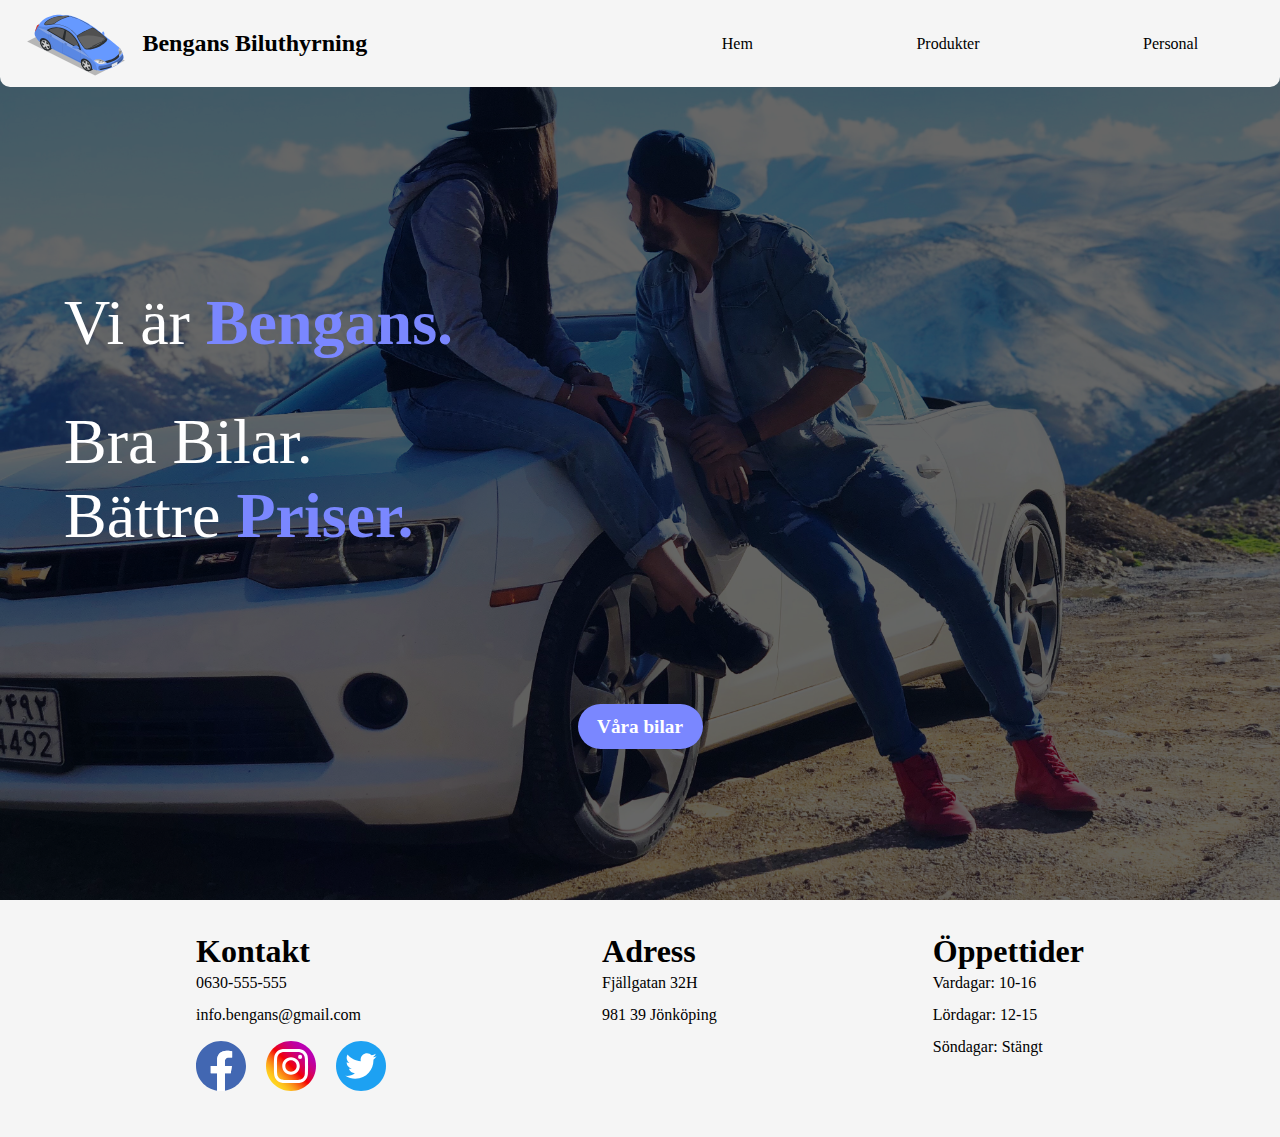
<file: bengansBiluthyrning/index.html>
<!DOCTYPE html>
<html lang="sv">

<head>
  <link rel="stylesheet" href="src/css/style.css">

  <link rel="apple-touch-icon" sizes="180x180" href="src/images/favicons/apple-touch-icon.png">
  <link rel="icon" type="image/png" sizes="32x32" href="src/images/favicons/favicon-32x32.png">
  <link rel="icon" type="image/png" sizes="16x16" href="src/images/favicons/favicon-16x16.png">
  <link rel="manifest" href="src/images/favicons/site.webmanifest">
  <link rel="shortcut icon" href="src/images/favicons/favicon.ico">
  <meta name="msapplication-TileColor" content="#ffffff">
  <meta name="msapplication-config" content="src/images/favicons/browserconfig.xml">
  <meta name="theme-color" content="#ffffff">

  <meta name="viewport" content="width=device-width, initial-scale=1.0">
  <meta charset="UTF-8">

  <title>Bengans Biluthyrning</title>
</head>

<body>

  <div id="header">

    <!-- Hamburger menu -->
    <nav>
      <div class="navbar">
        <div class="container nav-container">
          <input class="checkbox" type="checkbox" id="checkbox" />
          <label for="checkbox">&nbsp;</label>
          <div class="hamburger-lines">
            <span class="line line1"></span>
            <span class="line line2"></span>
            <span class="line line3"></span>
          </div>
          <div class="menu-items">
            <ul>
              <li><a href="index.html">Hem</a></li>
              <li><a href="products.html">Produkter</a></li>
              <li><a href="employees.html">Personal</a></li>
            </ul>
          </div>
        </div>
      </div>
    </nav>

    <div id="logoTitle">
      <a href="index.html"><img src="src/images/svg/logo.svg" id="logo" alt="logo" /></a>
      <!--https://www.iconfinder.com/icons/1988880/car_front_vehicle_icon, by Icograms, used under CC BY 3.0 / Changes made: #F8EBCB -> #6699FF-->
      <a href="index.html">
        <div id="title">Bengans Biluthyrning</div>
      </a>
    </div>
    <div id="menu">
      <div><a href="index.html"><span class="menuItem">Hem</span></a></div>
      <div><a href="products.html"><span class="menuItem">Produkter</span></a></div>
      <div><a href="employees.html"><span class="menuItem">Personal</span></a></div>
    </div>
  </div>

  <div class="backgroundImage"></div>

  <div class="main">
    <div id="sloganTitle">Vi är<span class="sloganStyling">&nbsp;Bengans.</span></div>
    <div id="slogan">
      Bra Bilar.<br />
      Bättre <span class="sloganStyling">Priser.</span>
    </div>
    <a href="products.html">
      <div id="rentButton">
        Våra bilar
      </div>
    </a>

  </div>

  <div class="footer" id="productsFooter">

    <div>
      <h1>Kontakt</h1>
      0630-555-555<br />
      info.bengans@gmail.com
      <div class="icons">
        <a href="https://sv-se.facebook.com/ntiuppsala/"><img src="src/images/svg/facebookIcon.svg" id="facebook"
            alt="facebook icon" /></a>
        <!-- https://www.iconfinder.com/icons/5296499/fb_facebook_facebook_logo_icon, by Iconfinder -->
        <a href="https://www.instagram.com/ntiuppsala/"><img src="src/images/svg/instagramIcon.svg" id="instagram"
            alt="instagram icon" /></a>
        <!-- https://www.iconfinder.com/icons/3225191/app_instagram_logo_media_popular_social_icon, by Anton D -->
        <a href="https://twitter.com/ntiuppsala/"><img src="src/images/svg/twitterIcon.svg" id="twitter"
            alt="twitter icon" /></a>
        <!-- https://www.iconfinder.com/icons/3225183/app_logo_media_popular_social_twitter_icon, by Anton D -->
      </div>
    </div>

    <div>
      <h1>Adress</h1>
      Fjällgatan 32H<br />
      981 39 Jönköping
    </div>

    <div>
      <h1>Öppettider</h1>
      Vardagar: 10-16<br />
      Lördagar: 12-15<br />
      Söndagar: Stängt
    </div>

  </div>


</body>

</html>
</file>
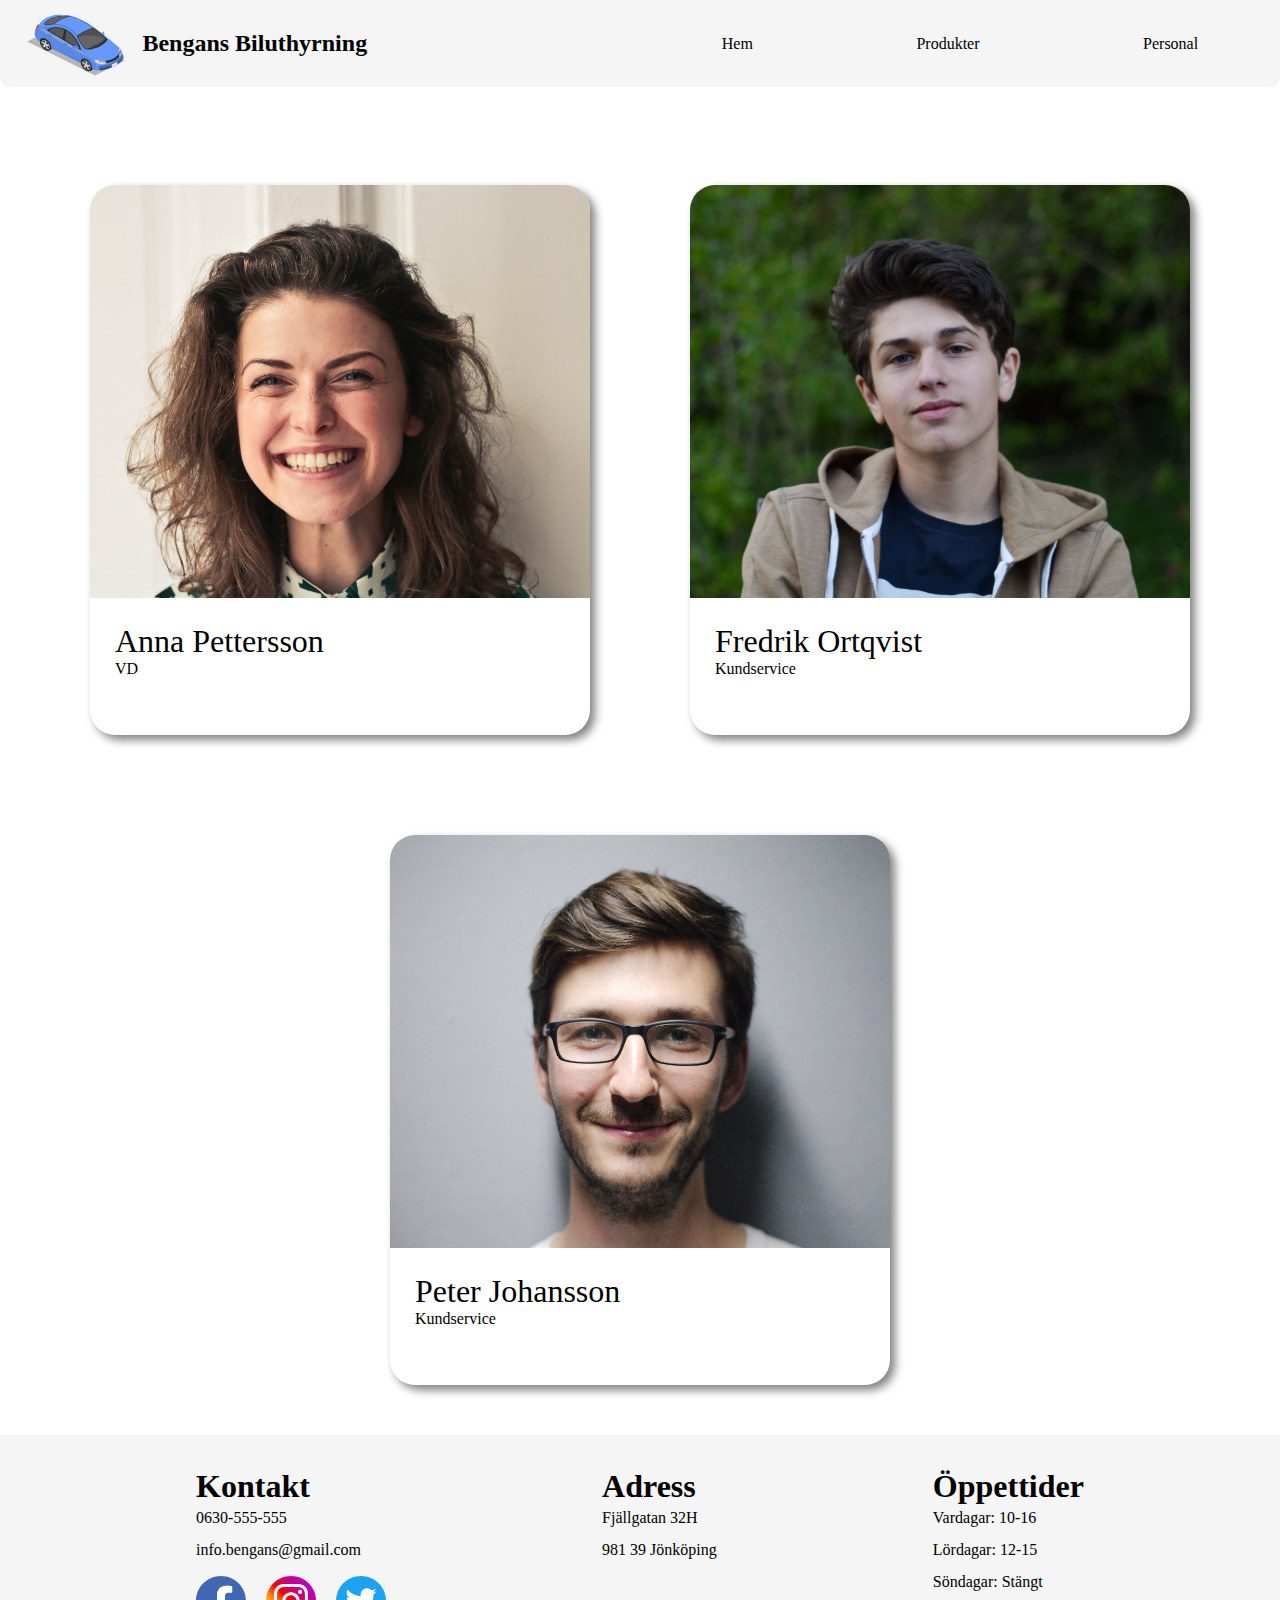
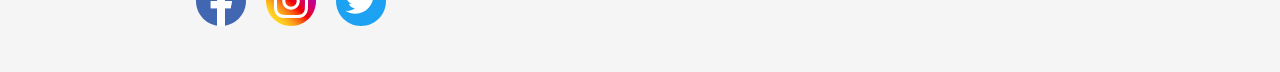
<file: bengansBiluthyrning/employees.html>
<!DOCTYPE html>
<html lang="sv">

<head>

  <link rel="stylesheet" href="src/css/style.css">

  <link rel="apple-touch-icon" sizes="180x180" href="src/images/favicons/apple-touch-icon.png">
  <link rel="icon" type="image/png" sizes="32x32" href="src/images/favicons/favicon-32x32.png">
  <link rel="icon" type="image/png" sizes="16x16" href="src/images/favicons/favicon-16x16.png">
  <link rel="manifest" href="src/images/favicons/site.webmanifest">
  <link rel="shortcut icon" href="src/images/favicons/favicon.ico">
  <meta name="msapplication-TileColor" content="#ffffff">
  <meta name="msapplication-config" content="src/images/favicons/browserconfig.xml">
  <meta name="theme-color" content="#ffffff">

  <meta name="viewport" content="width=device-width, initial-scale=1.0">
  <meta charset="UTF-8">

  <title>Bengans Biluthyrning</title>

</head>

<body>

  <div id="header">

    <!-- Hamburger menu -->
    <nav>
      <div class="navbar">
        <div class="container nav-container">
          <input class="checkbox" type="checkbox" id="checkbox" />
          <label for="checkbox">&nbsp;</label>
          <div class="hamburger-lines">
            <span class="line line1"></span>
            <span class="line line2"></span>
            <span class="line line3"></span>
          </div>
          <div class="menu-items">
            <ul>
              <li><a href="index.html">Hem</a></li>
              <li><a href="products.html">Produkter</a></li>
              <li><a href="employees.html">Personal</a></li>
            </ul>
          </div>
        </div>
      </div>
    </nav>

    <div id="logoTitle">
      <a href="index.html"><img src="src/images/svg/logo.svg" id="logo" alt="logo" /></a>
      <!--https://www.iconfinder.com/icons/1988880/car_front_vehicle_icon, by Icograms, used under CC BY 3.0 / Changes made: #F8EBCB -> #6699FF-->
      <a href="index.html">
        <div id="title">Bengans Biluthyrning</div>
      </a>
    </div>
    <div id="menu">
      <div><a href="index.html"><span class="menuItem">Hem</span></a></div>
      <div><a href="products.html"><span class="menuItem">Produkter</span></a></div>
      <div><a href="employees.html"><span class="menuItem">Personal</span></a></div>
    </div>
  </div>


  <div class="productsMain">
    <div class="productsMainFlex">

      <div>
        <div class="cardImage2" id="anna"></div>
        <div class="cardText2">
          <div class="cardTextMargin">
            <span class="carName">Anna Pettersson<br /></span>
            <span class="carType">VD<br /><br /></span>
          </div>
        </div>
      </div>

      <div>
        <div class="cardImage2" id="fredrik"></div>
        <div class="cardText2">
          <div class="cardTextMargin">
            <span class="carName">Fredrik Ortqvist<br /></span>
            <span class="carType">Kundservice<br /><br /></span>
          </div>
        </div>
      </div>

      <div>
        <div class="cardImage2" id="peter"></div>
        <div class="cardText2">
          <div class="cardTextMargin">
            <span class="carName">Peter Johansson<br /></span>
            <span class="carType">Kundservice<br /><br /></span>
          </div>
        </div>
      </div>

    </div>
  </div>

  <div class="footer" id="productsFooter">

    <div>
      <h1>Kontakt</h1>
      0630-555-555<br />
      info.bengans@gmail.com
      <div class="icons">
        <a href="https://sv-se.facebook.com/ntiuppsala/"><img src="src/images/svg/facebookIcon.svg" id="facebook"
            alt="facebook icon" /></a>
        <!-- https://www.iconfinder.com/icons/5296499/fb_facebook_facebook_logo_icon, by Iconfinder -->
        <a href="https://www.instagram.com/ntiuppsala/"><img src="src/images/svg/instagramIcon.svg" id="instagram"
            alt="instagram icon" /></a>
        <!-- https://www.iconfinder.com/icons/3225191/app_instagram_logo_media_popular_social_icon, by Anton D -->
        <a href="https://twitter.com/ntiuppsala/"><img src="src/images/svg/twitterIcon.svg" id="twitter"
            alt="twitter icon" /></a>
        <!-- https://www.iconfinder.com/icons/3225183/app_logo_media_popular_social_twitter_icon, by Anton D -->
      </div>
    </div>

    <div>
      <h1>Adress</h1>
      Fjällgatan 32H<br />
      981 39 Jönköping
    </div>

    <div>
      <h1>Öppettider</h1>
      Vardagar: 10-16<br />
      Lördagar: 12-15<br />
      Söndagar: Stängt
    </div>

  </div>

</body>

</html>
</file>
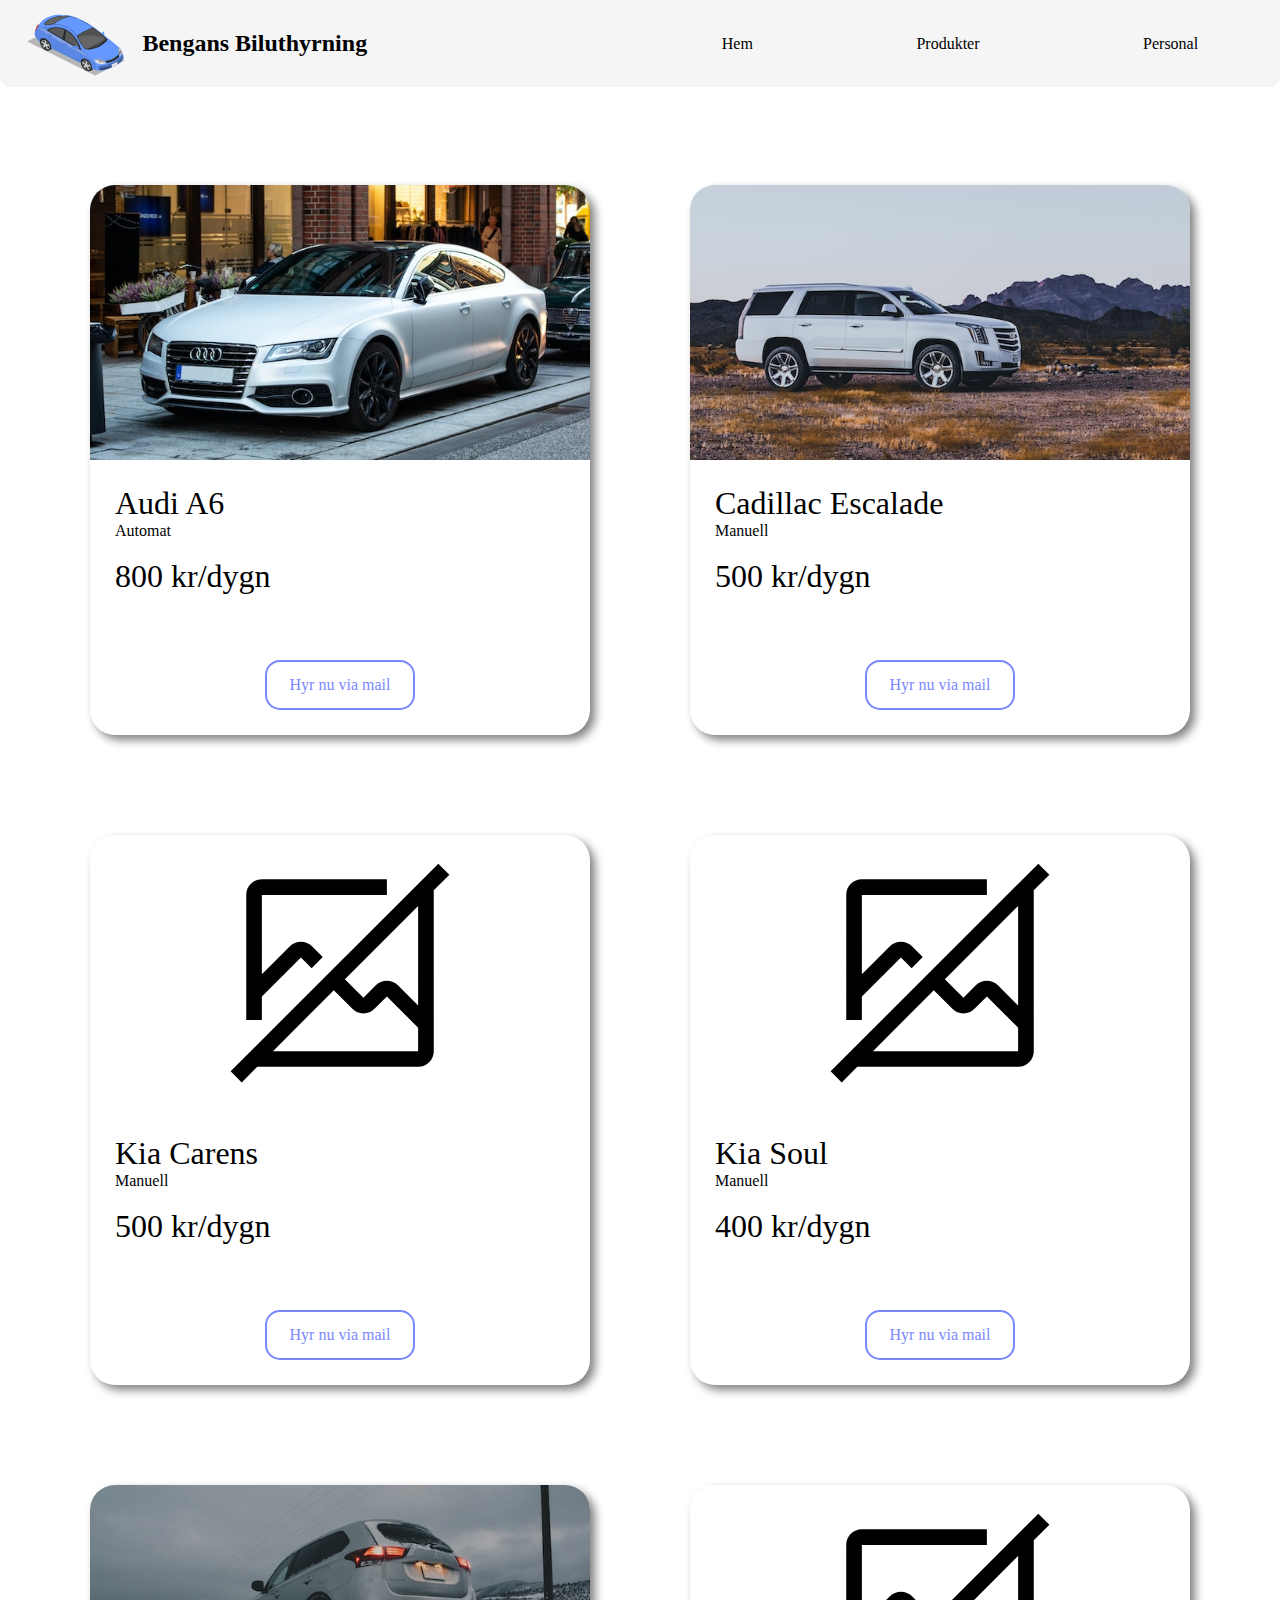
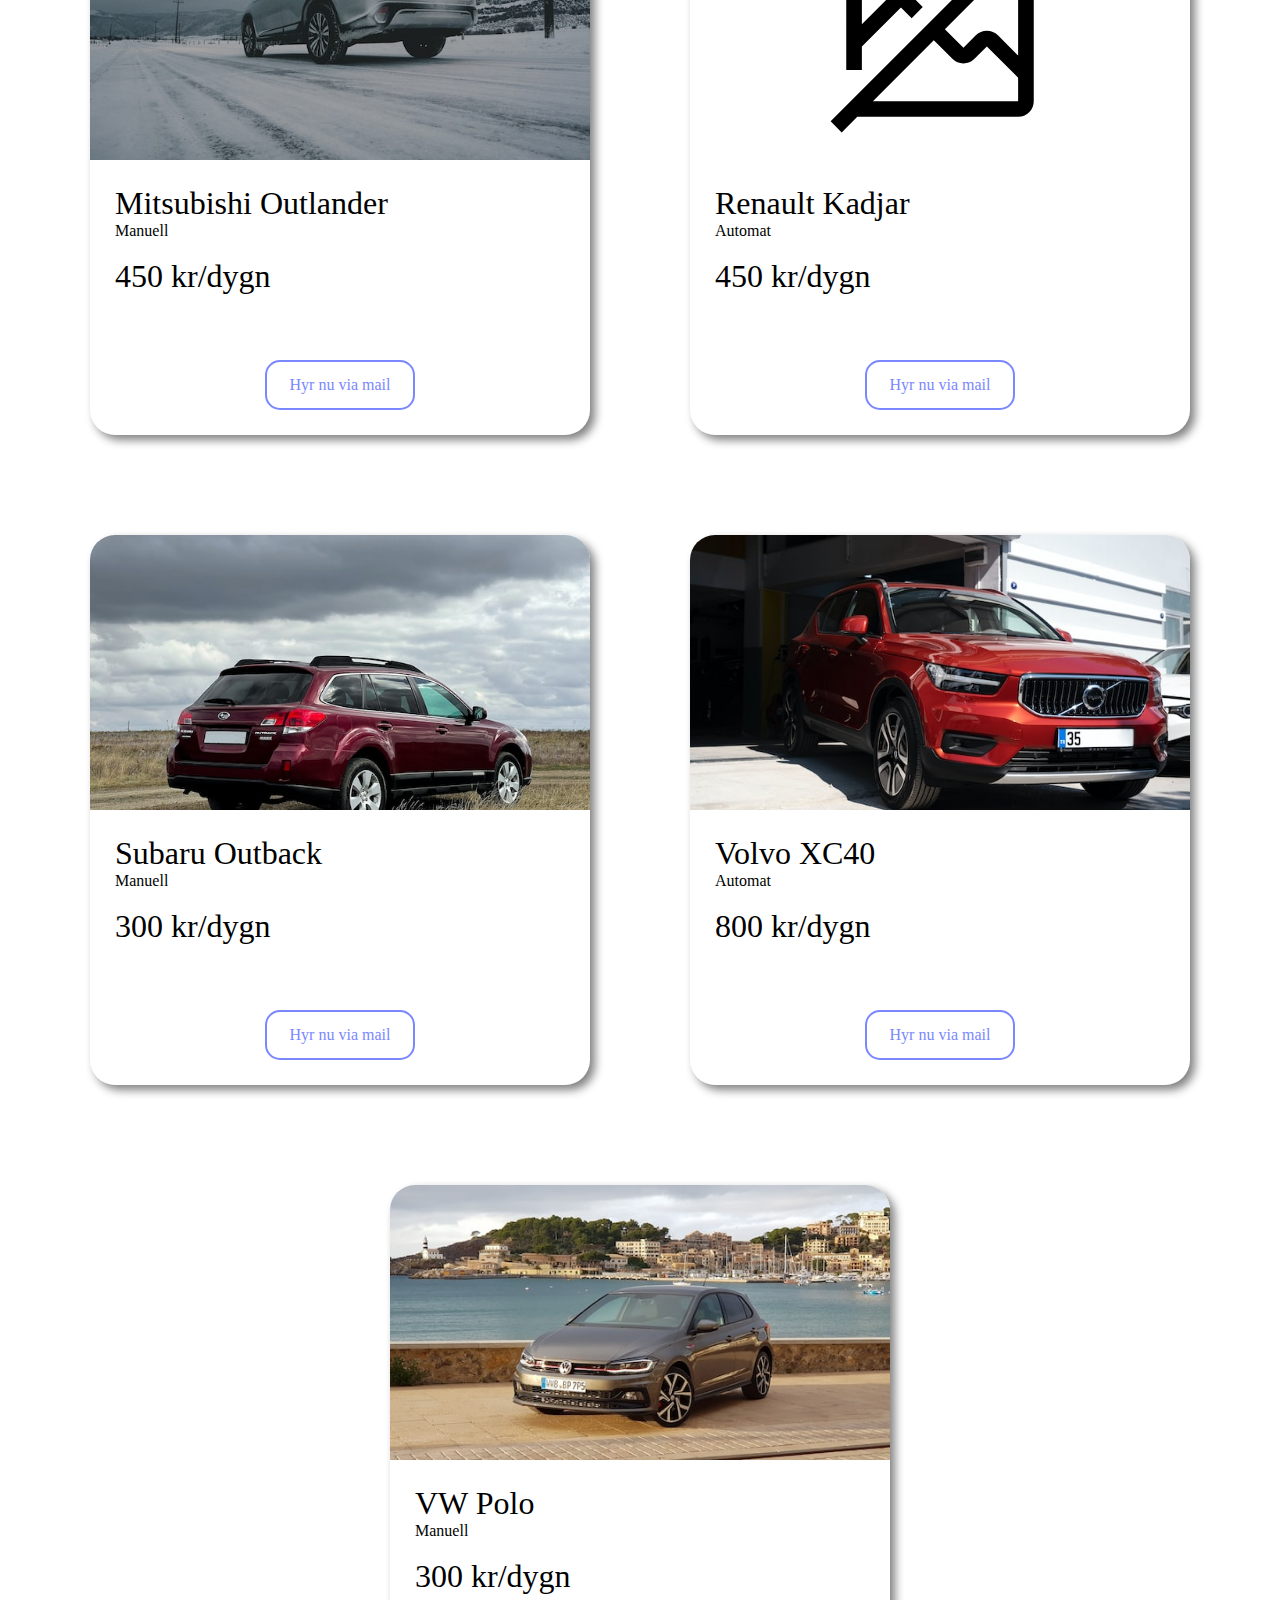
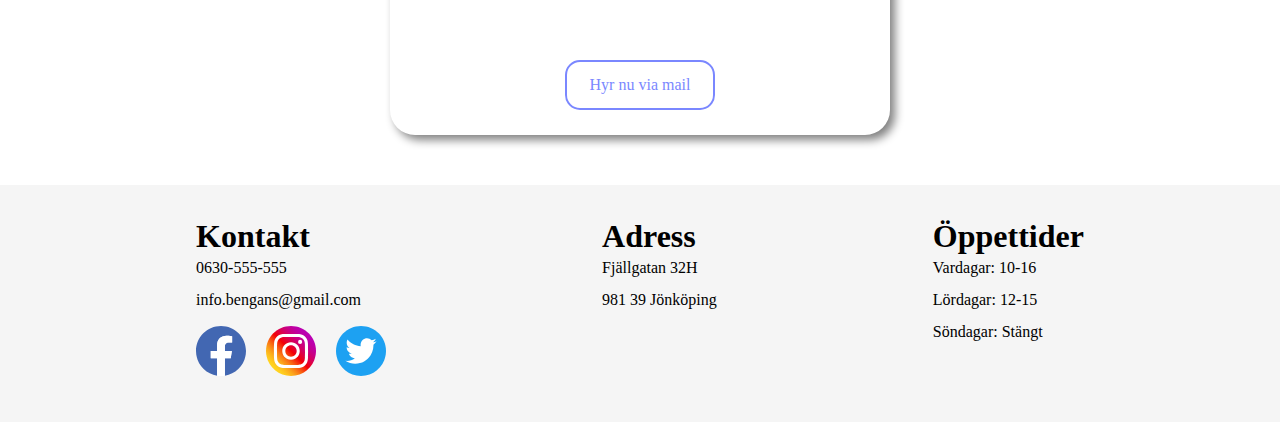
<file: bengansBiluthyrning/products.html>
<!DOCTYPE html>
<html lang="sv">

<head>

  <link rel="stylesheet" href="src/css/style.css">

  <link rel="apple-touch-icon" sizes="180x180" href="src/images/favicons/apple-touch-icon.png">
  <link rel="icon" type="image/png" sizes="32x32" href="src/images/favicons/favicon-32x32.png">
  <link rel="icon" type="image/png" sizes="16x16" href="src/images/favicons/favicon-16x16.png">
  <link rel="manifest" href="src/images/favicons/site.webmanifest">
  <link rel="shortcut icon" href="src/images/favicons/favicon.ico">
  <meta name="msapplication-TileColor" content="#ffffff">
  <meta name="msapplication-config" content="src/images/favicons/browserconfig.xml">
  <meta name="theme-color" content="#ffffff">

  <meta name="viewport" content="width=device-width, initial-scale=1.0">
  <meta charset="UTF-8">

  <title>Bengans Biluthyrning</title>

</head>

<body>

  <div id="header">

    <!-- Hamburger menu -->
    <nav>
      <div class="navbar">
        <div class="container nav-container">
          <input class="checkbox" type="checkbox" id="checkbox" />
          <label for="checkbox">&nbsp;</label>
          <div class="hamburger-lines">
            <span class="line line1"></span>
            <span class="line line2"></span>
            <span class="line line3"></span>
          </div>
          <div class="menu-items">
            <ul>
              <li><a href="index.html">Hem</a></li>
              <li><a href="products.html">Produkter</a></li>
              <li><a href="employees.html">Personal</a></li>
            </ul>
          </div>
        </div>
      </div>
    </nav>

    <div id="logoTitle">
      <a href="index.html"><img src="src/images/svg/logo.svg" id="logo" alt="logo" /></a>
      <!--https://www.iconfinder.com/icons/1988880/car_front_vehicle_icon, by Icograms, used under CC BY 3.0 / Changes made: #F8EBCB -> #6699FF-->
      <a href="index.html">
        <div id="title">Bengans Biluthyrning</div>
      </a>
    </div>
    <div id="menu">
      <div><a href="index.html"><span class="menuItem">Hem</span></a></div>
      <div><a href="products.html"><span class="menuItem">Produkter</span></a></div>
      <div><a href="employees.html"><span class="menuItem">Personal</span></a></div>
    </div>
  </div>

  <div class="productsMain">
    <div class="productsMainFlex">

      <div>
        <div class="cardImage" id="audiA6"></div>
        <div class="cardText">
          <div class="cardTextMargin">
            <span class="carName">Audi A6<br /></span>
            <span class="carType">Automat<br /><br /></span>
            <span class="carCost">800 kr/dygn<br /></span>
          </div>
          <div class="mailAdress">
            <a href="mailto:info.bengans@gmail.com?subject=Hyra%20Audi%20A6&body=Datum:%20">
              <div class=productButton>Hyr nu via mail</div>
            </a>
          </div>
        </div>
      </div>

      <div>
        <div class="cardImage" id="cadillacEscalade"></div>
        <div class="cardText">
          <div class="cardTextMargin">
            <span class="carName">Cadillac Escalade<br /></span>
            <span class="carType">Manuell<br /><br /></span>
            <span class="carCost">500 kr/dygn<br /></span>
          </div>
          <div class="mailAdress">
            <a href="mailto:info.bengans@gmail.com?subject=Hyra%20Cadillac%20Escalade&body=Datum:%20">
              <div class=productButton>Hyr nu via mail</div>
            </a>
          </div>
        </div>
      </div>

      <div>
        <div class="cardImage" id="kiaCarens"></div>
        <!-- https://www.iconfinder.com/icons/9044950/no_image_icon, by Carbon Design, used under CC BY 4.0 -->
        <div class="cardText">
          <div class="cardTextMargin">
            <span class="carName">Kia Carens<br /></span>
            <span class="carType">Manuell<br /><br /></span>
            <span class="carCost">500 kr/dygn<br /></span>
          </div>
          <div class="mailAdress">
            <a href="mailto:info.bengans@gmail.com?subject=Hyra%20Kia%20Carens&body=Datum:%20">
              <div class=productButton>Hyr nu via mail</div>
            </a>
          </div>
        </div>
      </div>

      <div>
        <div class="cardImage" id="kiaSoul"></div>
        <!-- https://www.iconfinder.com/icons/9044950/no_image_icon, by Carbon Design, used under CC BY 4.0 -->
        <div class="cardText">
          <div class="cardTextMargin">
            <span class="carName">Kia Soul<br /></span>
            <span class="carType">Manuell<br /><br /></span>
            <span class="carCost">400 kr/dygn<br /></span>
          </div>
          <div class="mailAdress">
            <a href="mailto:info.bengans@gmail.com?subject=Hyra%20Kia%20Soul&body=Datum:%20">
              <div class=productButton>Hyr nu via mail</div>
            </a>
          </div>
        </div>
      </div>

      <div>
        <div class="cardImage" id="mitsubishiOutlander"></div>
        <div class="cardText">
          <div class="cardTextMargin">
            <span class="carName">Mitsubishi Outlander<br /></span>
            <span class="carType">Manuell<br /><br /></span>
            <span class="carCost">450 kr/dygn<br /></span>
          </div>
          <div class="mailAdress">
            <a href="mailto:info.bengans@gmail.com?subject=Hyra%20Mitsubishi%20Outlander&body=Datum:%20">
              <div class=productButton>Hyr nu via mail</div>
            </a>
          </div>
        </div>
      </div>

      <div>
        <div class="cardImage" id="renaultKadjar"></div>
        <!-- https://www.iconfinder.com/icons/9044950/no_image_icon, by Carbon Design, used under CC BY 4.0 -->
        <div class="cardText">
          <div class="cardTextMargin">
            <span class="carName">Renault Kadjar<br /></span>
            <span class="carType">Automat<br /><br /></span>
            <span class="carCost">450 kr/dygn<br /></span>
          </div>
          <div class="mailAdress">
            <a href="mailto:info.bengans@gmail.com?subject=Hyra%20Renault%20Kadjar&body=Datum:%20">
              <div class=productButton>Hyr nu via mail</div>
            </a>
          </div>
        </div>
      </div>

      <div>
        <div class="cardImage" id="subaruOutback"></div>
        <div class="cardText">
          <div class="cardTextMargin">
            <span class="carName">Subaru Outback<br /></span>
            <span class="carType">Manuell<br /><br /></span>
            <span class="carCost">300 kr/dygn<br /></span>
          </div>
          <div class="mailAdress">
            <a href="mailto:info.bengans@gmail.com?subject=Hyra%20Subaru%20Outback&body=Datum:%20">
              <div class=productButton>Hyr nu via mail</div>
            </a>
          </div>
        </div>
      </div>

      <div>
        <div class="cardImage" id="volvoXC40"></div>
        <div class="cardText">
          <div class="cardTextMargin">
            <span class="carName">Volvo XC40<br /></span>
            <span class="carType">Automat<br /><br /></span>
            <span class="carCost">800 kr/dygn<br /></span>
          </div>
          <div class="mailAdress">
            <a href="mailto:info.bengans@gmail.com?subject=Hyra%20Volvo%20XC40&body=Datum:%20">
              <div class=productButton>Hyr nu via mail</div>
            </a>
          </div>
        </div>
      </div>

      <div>
        <div class="cardImage" id="vwPolo"></div>
        <div class="cardText">
          <div class="cardTextMargin">
            <span class="carName">VW Polo<br /></span>
            <span class="carType">Manuell<br /><br /></span>
            <span class="carCost">300 kr/dygn<br /></span>
          </div>
          <div class="mailAdress">
            <a href="mailto:info.bengans@gmail.com?subject=Hyra%20VW%20Polo&body=Datum:%20">
              <div class=productButton>Hyr nu via mail</div>
            </a>
          </div>
        </div>
      </div>

    </div>
  </div>

  <div class="footer" id="productsFooter">

    <div>
      <h1>Kontakt</h1>
      0630-555-555<br />
      info.bengans@gmail.com
      <div class="icons">
        <a href="https://sv-se.facebook.com/ntiuppsala/"><img src="src/images/svg/facebookIcon.svg" id="facebook"
            alt="facebook icon" /></a>
        <!-- https://www.iconfinder.com/icons/5296499/fb_facebook_facebook_logo_icon, by Iconfinder -->
        <a href="https://www.instagram.com/ntiuppsala/"><img src="src/images/svg/instagramIcon.svg" id="instagram"
            alt="instagram icon" /></a>
        <!-- https://www.iconfinder.com/icons/3225191/app_instagram_logo_media_popular_social_icon, by Anton D -->
        <a href="https://twitter.com/ntiuppsala/"><img src="src/images/svg/twitterIcon.svg" id="twitter"
            alt="twitter icon" /></a>
        <!-- https://www.iconfinder.com/icons/3225183/app_logo_media_popular_social_twitter_icon, by Anton D -->
      </div>
    </div>

    <div>
      <h1>Adress</h1>
      Fjällgatan 32H<br />
      981 39 Jönköping
    </div>

    <div>
      <h1>Öppettider</h1>
      Vardagar: 10-16<br />
      Lördagar: 12-15<br />
      Söndagar: Stängt
    </div>

  </div>

</body>

</html>
</file>
<file: bengansBiluthyrning/src/css/style.css>
/* Remember to sort */ 

html {
  scroll-behavior: smooth;
}

body {
  margin: 0;
  overflow-x: hidden;
  height: auto;
  font-family: 'Trebuchet MS';
}

a:link {
  color: inherit;
  text-decoration: inherit;
}

a:visited {
  color: inherit;
  text-decoration: inherit;
}

a:hover {
  color: inherit;
  text-decoration: inherit;
}

a:active {
  color: inherit;
  text-decoration: inherit;
}

#header {
  width: 100vw;
  height: auto;
  background-color: #f5f5f5;
  border-radius: 0px 0px 10px 10px;
  position: fixed;
  z-index: 9999;
  display: flex;
  flex-direction: row;
}

#header > div {
  width : 50%;
}

#logoTitle {
  width: 100%;
  display: flex;
  justify-content: flex-start;
  align-items: center;
  white-space: nowrap;
}

#menu {
  width: 100%;
  display: flex;
  flex-direction: row;
  justify-content: center;
  align-items: center;
}

#menu > div {
  width: auto;
  margin: auto;
}

.menuItem {
  font-size: 2em;
}

.menuItem:hover {
  color: #6675ff;
}

#logo {
  width: 8vw;
  min-width: 42px;
  min-height: 42px;
  margin-left: 25px;
}

#title {
  font-size: 3em;
  font-weight: bold;
  margin-left: 15px;
}

.main {
  width: 100vw;
  height: 100vh;
  background-color: rgb(0, 0, 0, 0.6);
  color: white;
  display: flex;
  flex-direction: column;
  justify-content: flex-start;
  font-size: 8em;
  overflow: hidden;
}

.main > div {
  width: auto;
  height: auto;
}

.main > a {
  margin: auto;
}

.backgroundImage {
  width: 100vw;
  height: 100vh;
  background-image: url(../images/homepageImage.jpg);
  background-size: cover;
  background-position: center top;
  position: absolute;
  z-index: -1;
}

#sloganTitle {
  height: 35vh;
  display: flex;
  align-items: flex-end;
  margin: 5vh 0px 0px 5vw;
}

#slogan {
  height: auto;
  margin: 5vh 0px 0px 5vw;
}

.sloganStyling {
  font-weight: bold;
  color: #7A87FF;
}

#rentButton {
  width: 250px;
  height: 100px;
  border-radius: 25px;
  background-color: #7A87FF;
  font-size: .3em;
  font-weight: bold;
  display: flex;
  justify-content: center;
  align-items: center;
  text-align: center;
  margin: auto;
}

#rentButton:hover {
  cursor: pointer;
  background-color: #6675ff;
}

.footer {
  height: auto;
  width: 100vw;
  background-color: #f5f5f5;
  color: black;
  display: flex;
  flex-direction: row;
  justify-content: space-evenly;
  align-items: flex-start;
  font-size: 2em;
  padding: 15px 0px 15px 0px;
  line-height: 1.5em;
  position: absolute;
  top: 100vh;
}

#productsFooter {
  top: auto;
}

.footer > div {
  display: flex;
  flex-direction: column;
  line-height: 2em;
  margin: 20px;
}

.icons {
  display: flex;
  flex-direction: row;
  justify-content: flex-start;
  margin-top: 10px;
}

#twitter {
  width: 50px;
  margin-left: 20px;
}

#instagram {
  width: 50px;
  margin-left: 20px;
}

#facebook {
  width: 50px;
}

.productsMain {
  width: 100vw;
  min-height: 100vh;
  height: auto;
  position: relative;
}

.productsMainFlex {
  display: flex;
  flex-wrap: wrap;
  justify-content: center;
  padding-top: 15vh;
}

.productsMainFlex > div {
  width: 500px;
  height: 550px;
  margin: 50px;
  border-radius: 25px;
  box-shadow: 5px 5px 10px gray;
  display: flex;
  flex-direction: column;
}

.cardImage {
  width: 100%;
  height: 50%;
  border-radius: 25px 25px 0px 0px;
  background-size: cover;
  background-repeat: no-repeat;
  background-position: center center;
}

.cardText {
  width: 100%;
  height: 50%;
  border-radius: 0px 0px 25px 25px;
  display: flex;
  flex-direction: column;
  justify-content: flex-start;
  text-align: start;
}

.cardText > div {
  height: 50%;
}

.cardTextMargin {
  padding: 25px;
  width: calc(100% - 50px);
}

.carName {
  font-size: 2em;
}

.carType {
  font-size: 1em;
}

.carCost {
  font-size: 2em;
}

.productButton {
  height: 50px;
  width: 150px;
  border-radius: 15px;
  border: 2px solid #7A87FF;
  color: #7A87FF;
  text-align: center;
  display: flex;
  align-items: center;
  justify-content: center;
}

.productButton:hover {
  background-color: #7A87FF;
  color: #ffffff;
}

.mailAdress {
  display: flex;
  justify-content: center;
  align-items: flex-end;
  margin-bottom: 25px;
  width: 100%;
}

#audiA6 {
  background-image: url(../images/products/audiA6.jpg);
}

#renaultKadjar {
  background-image: url(../images/svg/missingProduct.svg);
  background-size: 50%;
}

#subaruOutback {
  background-image: url(../images/products/subaruOutback.jpg);
}

#cadillacEscalade {
  background-image: url(../images/products/cadillacEscalade.jpg);
}

#mitsubishiOutlander {
  background-image: url(../images/products/mitsubishiOutlander.jpg);
}

#volvoXC40 {
  background-image: url(../images/products/volvoXC40.jpg);
}

#vwPolo {
  background-image: url(../images/products/vwPolo.jpg);
}

#kiaCarens {
  background-image: url(../images/svg/missingProduct.svg);
  background-size: 50%;
}

#kiaSoul {
  background-image: url(../images/svg/missingProduct.svg);
  background-size: 50%;
}

.cardImage2 {
  width: 100%;
  height: 75%;
  border-radius: 25px 25px 0px 0px;
  background-repeat: no-repeat;
  background-position: center 0px;
}

.cardText2 {
  width: 100%;
  height: 25%;
  border-radius: 0px 0px 25px 25px;
  display: flex;
  flex-direction: column;
  justify-content: flex-start;
  text-align: start;
}

#anna {
  background-image: url(../images/personal/anna_pettersson.jpg);
  background-size: cover;
}

#fredrik { 
  background-image: url(../images/personal/fredrik_ortqvist.jpg);
  background-size: cover;
}

#peter {
  background-image: url(../images/personal/peter_johansson.jpg);
  background-size: cover;
}

/* Stuff until @media are yoinked from https://codepen.io/alvarotrigo/pen/wvrzPWL, with changes */

* {
  margin: 0;
  padding: 0;
  box-sizing: border-box;
}

nav {
  display: none;
}

.container {
  max-width: 1050px;
  width: 100%;
  margin: auto;
  position: absolute;
  left: 0;
}

.navbar {
  width: 100%;
}

.nav-container {
  display: flex;
  justify-content: space-between;
  align-items: center;
  height: 62px;
}

.navbar .menu-items {
  display: flex;
}

.navbar .nav-container li {
  list-style: none;
}

.navbar .nav-container a {
  text-decoration: none;
  color: white;
  font-weight: 500;
  font-size: 1.2rem;
  padding: 0.7rem;
}

.navbar .nav-container a:hover{
  font-weight: bold;
  text-decoration: underline;
}

.nav-container {
  display: block;
  position: relative;
  height: 60px;
}

.nav-container .checkbox {
  position: absolute;
  display: block;
  height: 32px;
  width: 32px;
  top: 20px;
  left: 20px;
  z-index: 5;
  opacity: 0;
  cursor: pointer;
}

.nav-container .hamburger-lines {
  display: block;
  height: 26px;
  width: 32px;
  position: absolute;
  top: 17px;
  left: 20px;
  z-index: 2;
  display: flex;
  flex-direction: column;
  justify-content: space-between;
}

.nav-container .hamburger-lines .line {
  display: block;
  height: 4px;
  width: 100%;
  border-radius: 10px;
  background: #0e2431;
}

.nav-container .hamburger-lines .line1 {
  transform-origin: 0% 0%;
  transition: transform 0.4s ease-in-out;
}

.nav-container .hamburger-lines .line2 {
  transition: transform 0.2s ease-in-out;
}

.nav-container .hamburger-lines .line3 {
  transform-origin: 0% 100%;
  transition: transform 0.4s ease-in-out;
}

.navbar .menu-items {
  background-color: #7A87FF;
  padding-top: 120px;
  margin-top: -2em;
  height: 101vh;
  width: 2000%;
  transform: translate(-150%);
  display: flex;
  flex-direction: column;
  transition: transform 0.5s ease-in-out;
  text-align: left;
}

.navbar .menu-items li {
  margin-bottom: 1.2rem;
  font-size: 1.5rem;
  font-weight: 500;
}

.nav-container input[type="checkbox"]:checked ~ .menu-items {
  transform: translate(0);
}

.nav-container input[type="checkbox"]:checked ~ .hamburger-lines .line1 {
  transform: rotate(45deg);
}

.nav-container input[type="checkbox"]:checked ~ .hamburger-lines .line2 {
  transform: scaleY(0);
}

.nav-container input[type="checkbox"]:checked ~ .hamburger-lines .line3 {
  transform: rotate(-45deg);
}

.nav-container input[type="checkbox"]:checked ~ .logo{
  display: none;
}

@media (orientation: portrait), (max-width: 510px), (max-height: 400px) {
  .footer {
    flex-direction: column-reverse;
    justify-content: center;
    align-items: center;
    text-align: center;
  }
  
  .productsMainFlex {
    padding-top: 5vh;
  }

  #header {
    justify-content: flex-start;
  }

  #menu {
    display: none;
  }

  #logoTitle {
    margin-left: -50px;
  }

  nav {
    display: inline-block;
  }

  .icons {
    justify-content: center;
  }

}

@media ((max-height: 1050px) or (max-width: 1050px)) {
  body {
    font-size: .5em;
  }
  .productsMainFlex > div {
    font-size: 2em;
  }
  #rentButton {
    width: 125px;
    height: 45px;
  }
}

@media ((max-height: 500px) or (max-width: 500px)) {
  body {
    font-size: .35em;
  }
  #rentButton {
    width: 100px;
    height: 35px;
  }
}   

@media (max-width: 325px), (max-height: 300px) {
  body {
    font-size: .2em;
  }
  .productsMainFlex > div {
    font-size: 3em;
  }
}


@media (max-width: 1200px){
  .productsMainFlex > div {
    width: 60vw;
  }
}

@media (max-width: 750px){
  .productsMainFlex > div {
    width: 80vw;
    min-height: 50vh;
  }
  .productButton {
    width: 125px; 
    height: 35px
  }
}

@media (max-width: 350px){
  .cardTextMargin {
    padding: 10px;
    width: 100%;
  }
  .productsMainFlex > div {
    max-height: 350px;
  }
}
</file>
